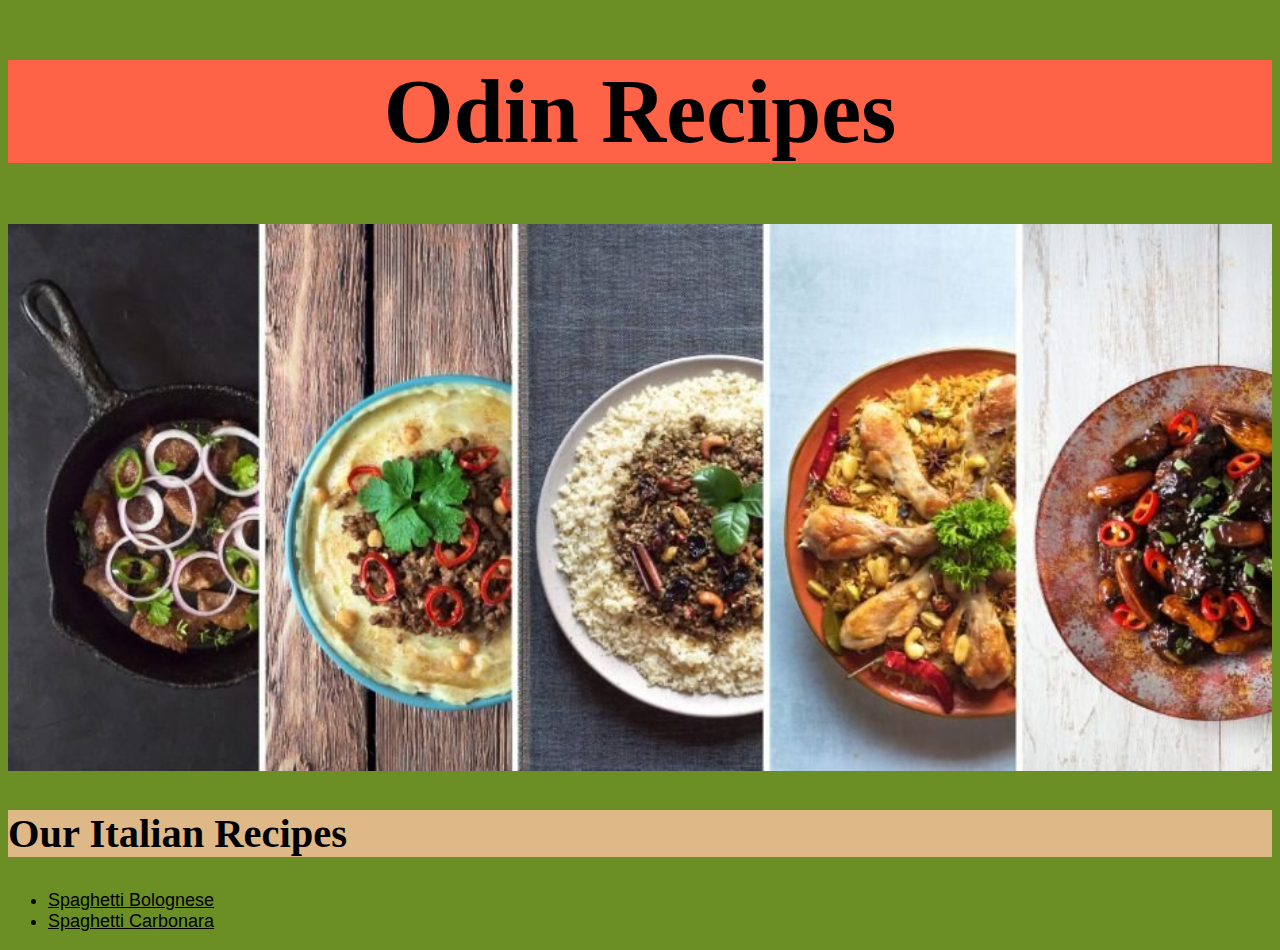
<file: index.html>
<!DOCTYPE html>
<html lang="en">
    <head>
        <meta charset="UTF=8">
        <meta name="viewport", width="device-wdith, intial-scale=1.0">
        <link rel="stylesheet" href="styles.css">
        <title>Odin Recipes</title>
    </head>
    <body>
        <div class="main-header">
            <h1>Odin Recipes</h1>
        </div>
        <img src="img/recipes-homepage.png" width="100%" height="auto" alt="recipes.png" class>
        <div id="sub-header">
            <h2>Our Italian Recipes</h2>
        </div>
        <ul class="list">
            <li><a href="recipes/bolognese.html">Spaghetti Bolognese</a></li>
            <li><a href="recipes/carbonara.html">Spaghetti Carbonara</a></li>
        </ul>
    </body>
</html>
</file>
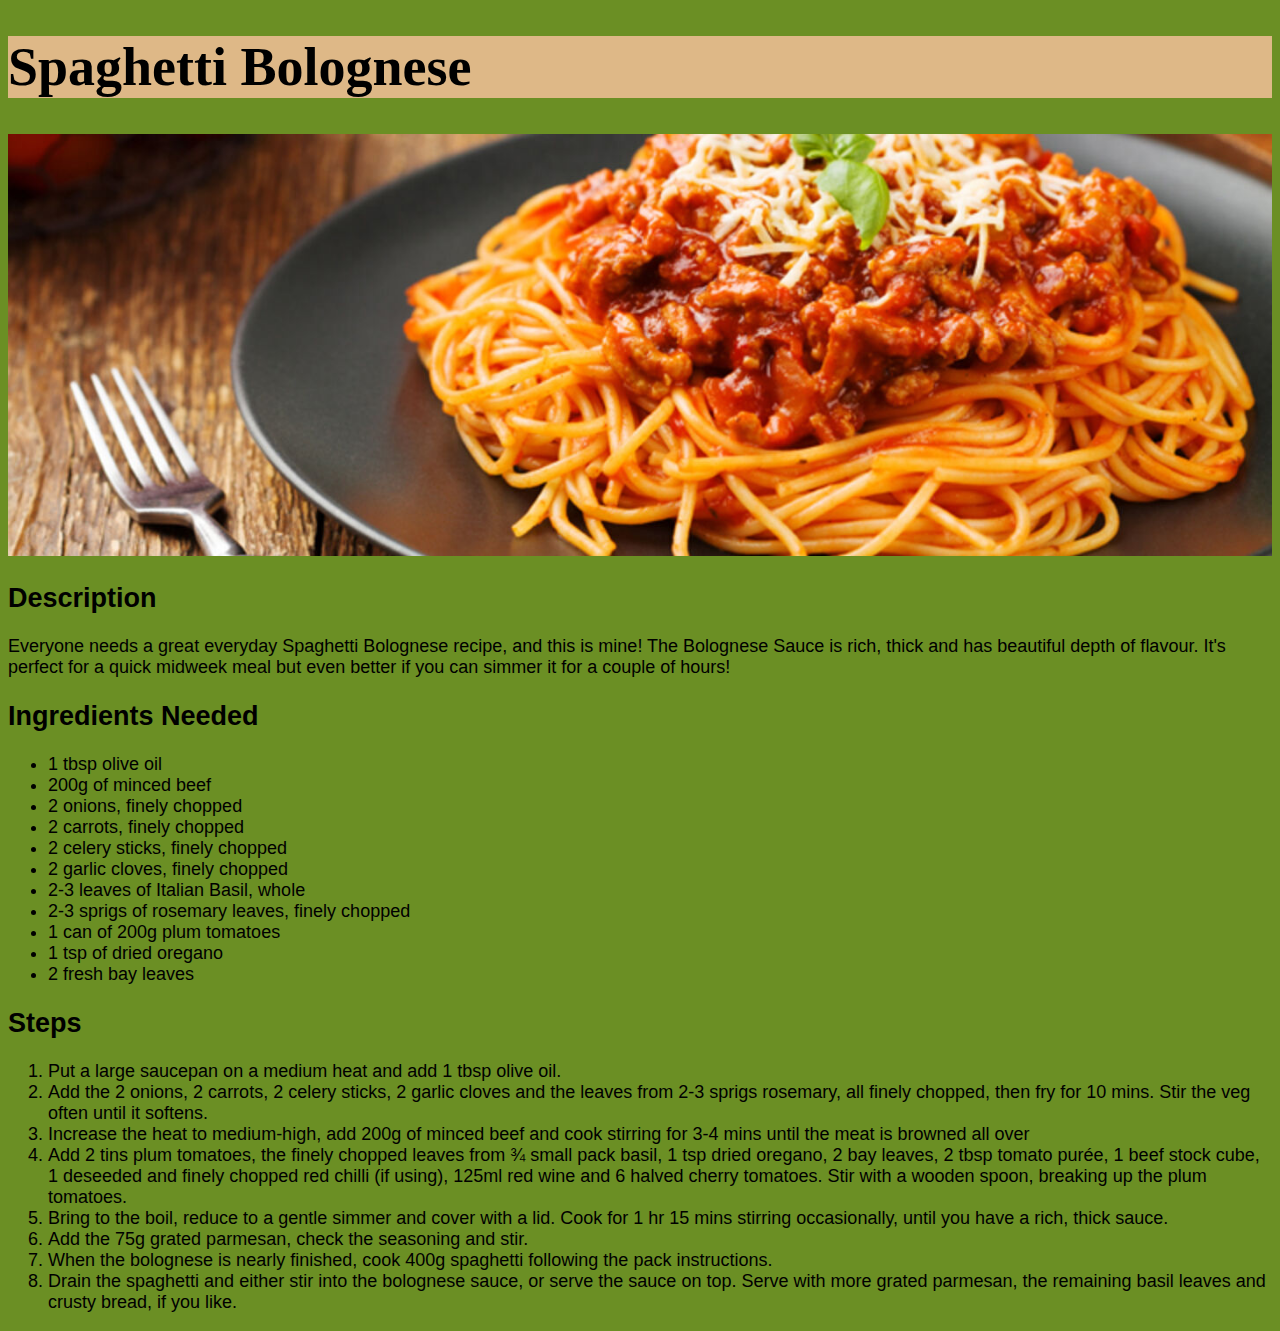
<file: recipes/bolognese.html>
<!DOCTYPE html>
<html lang="en">
<head>
    <meta charset="UTF-8">
    <meta name="viewport" content="width=device-width, initial-scale=1.0">
    <link rel="stylesheet" href="../styles.css">
    <title>Spaghetti Bolognese</title>
</head>
<body>
    <div id="recipe-header">
        <h1>Spaghetti Bolognese</h1>
    </div>
    <img src="../img/spaghetti-bolognese-recipe.jpg" height="auto" width="100%" alt="bolognese.jpg">
    <h2>Description</h2>
    <p>Everyone needs a great everyday Spaghetti Bolognese recipe, and this is mine! The Bolognese Sauce is rich, 
    thick and has beautiful depth of flavour. It's perfect for a quick midweek meal but even better if you can simmer it for a couple of hours! 
    </p>
    <h2>Ingredients Needed</h2>
    <ul>
        <li>1 tbsp olive oil</li>
        <li>200g of minced beef</li>
        <li>2 onions, finely chopped</li>
        <li>2 carrots, finely chopped</li>
        <li>2 celery sticks, finely chopped</li>
        <li>2 garlic cloves, finely chopped</li>
        <li>2-3 leaves of Italian Basil, whole</li>
        <li>2-3 sprigs of rosemary leaves, finely chopped</li>
        <li>1 can of 200g plum tomatoes</li>
        <li>1 tsp of dried oregano</li>
        <li>2 fresh bay leaves</li>
    </ul>
    <h2>Steps</h2>
    <ol>
        <li>Put a large saucepan on a medium heat and add 1 tbsp olive oil.</li>
        <li>Add the 2 onions, 2 carrots, 2 celery sticks, 2 garlic cloves and the leaves from 2-3 sprigs rosemary, all finely chopped, then fry for 10 mins. Stir the veg often until it softens.</li>
        <li>Increase the heat to medium-high, add 200g of minced beef and cook stirring for 3-4 mins until the meat is browned all over</li>
        <li>Add 2 tins plum tomatoes, the finely chopped leaves from ¾ small pack basil, 1 tsp dried oregano, 2 bay leaves, 2 tbsp tomato purée, 1 beef stock cube, 1 deseeded and finely chopped red 
            chilli (if using), 125ml red wine and 6 halved cherry tomatoes. Stir with a wooden spoon, breaking up the plum tomatoes.</li>
        <li>Bring to the boil, reduce to a gentle simmer and cover with a lid. Cook for 1 hr 15 mins stirring occasionally, until you have a rich, thick sauce.</li>
        <li>Add the 75g grated parmesan, check the seasoning and stir.</li>
        <li>When the bolognese is nearly finished, cook 400g spaghetti following the pack instructions.</li>
        <li>Drain the spaghetti and either stir into the bolognese sauce, or serve the sauce on top. Serve with more grated parmesan, the remaining basil leaves and crusty bread, if you like.</li>
    </ol>
</body>
</html>
</file>
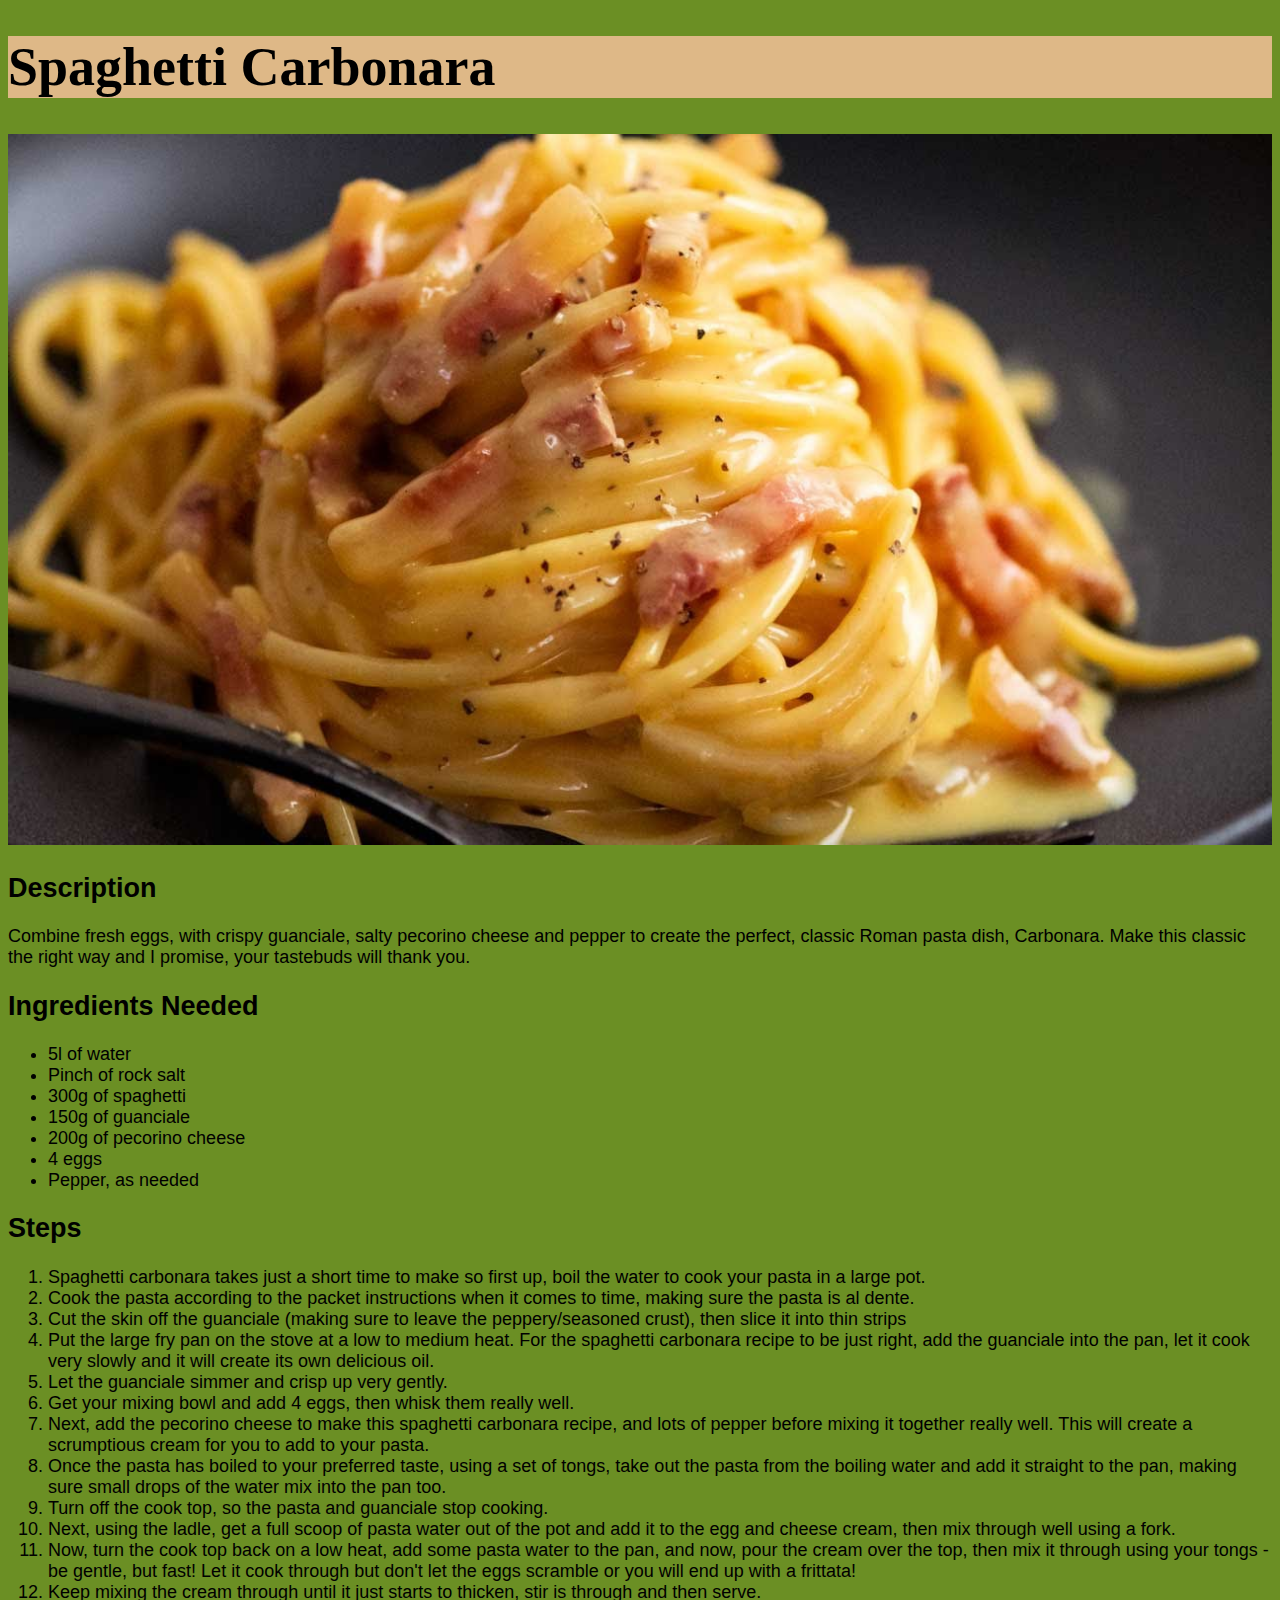
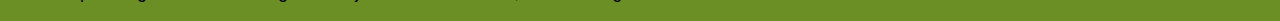
<file: recipes/carbonara.html>
<!DOCTYPE html>
<html lang="en">
    <head>
        <meta charset="UTF-8">
        <meta name="viewport" width="device-width, initial-scale=1.0">
        <link rel="stylesheet" href="../styles.css">
        <title>Spaghetti Carbonara</title>
    </head>
    <body>
        <div id="recipe-header">
            <h1>Spaghetti Carbonara</h1>
        </div>
        <img src="../img/carbonara.png" height="auto" width="100%" alt="carbonara.png">
        <h2>Description</h2>
        <p>Combine fresh eggs, with crispy guanciale, salty pecorino cheese and pepper to create the perfect, classic Roman pasta dish, Carbonara. Make this classic the right way and I promise, your tastebuds will thank you.</p>
        <h2>Ingredients Needed</h2>
        <ul>
            <li>5l of water</li>
            <li>Pinch of rock salt</li>
            <li>300g of spaghetti</li>
            <li>150g of guanciale</li>
            <li>200g of pecorino cheese</li>
            <li>4 eggs</li>
            <li>Pepper, as needed</li>
        </ul>
        <h2>Steps</h2>
        <ol>
            <li>Spaghetti carbonara takes just a short time to make so first up, boil the water to cook your pasta in a large pot.</li>
            <li>Cook the pasta according to the packet instructions when it comes to time, making sure the pasta is al dente.</li>
            <li>Cut the skin off the guanciale (making sure to leave the peppery/seasoned crust), then slice it into thin strips</li>
            <li>Put the large fry pan on the stove at a low to medium heat. For the spaghetti carbonara recipe to be just right, add the guanciale into the pan, let it cook very slowly and it will create its own delicious oil.</li>
            <li>Let the guanciale simmer and crisp up very gently.</li>
            <li>Get your mixing bowl and add 4 eggs, then whisk them really well.</li>
            <li>Next, add the pecorino cheese to make this spaghetti carbonara recipe, and lots of pepper before mixing it together really well. This will create a scrumptious cream for you to add to your pasta.</li>
            <li>Once the pasta has boiled to your preferred taste, using a set of tongs, take out the pasta from the boiling water and add it straight to the pan, making sure small drops of the water mix into the pan too.</li>
            <li>Turn off the cook top, so the pasta and guanciale stop cooking.</li>
            <li>Next, using the ladle, get a full scoop of pasta water out of the pot and add it to the egg and cheese cream, then mix through well using a fork.</li>
            <li>Now, turn the cook top back on a low heat, add some pasta water to the pan, and now, pour the cream over the top, then mix it through using your tongs - be gentle, but fast! Let it cook through but don't let the eggs scramble or you will end up with a frittata!</li>
            <li>Keep mixing the cream through until it just starts to thicken, stir is through and then serve.</li>
        </ol>
    </body>
</html>
</file>
<file: styles.css>
body {
    background-color: hsl(80, 60%, 35%);
    font-size: 18px;
    font-family: Verdana, Geneva, Tahoma, sans-serif;
}

.main-header{
    background-color: hsl(9, 100%, 64%);
    font-family: Georgia, serif;
    text-align: center;
    font-size: 2.5em;
}

#sub-header, #recipe-header{
    background-color: burlywood;
    font-family: Georgia, serif;
    font-size: 1.5em;
}

.list a:link, .list a:visited{
    color: black;
}
</file>
